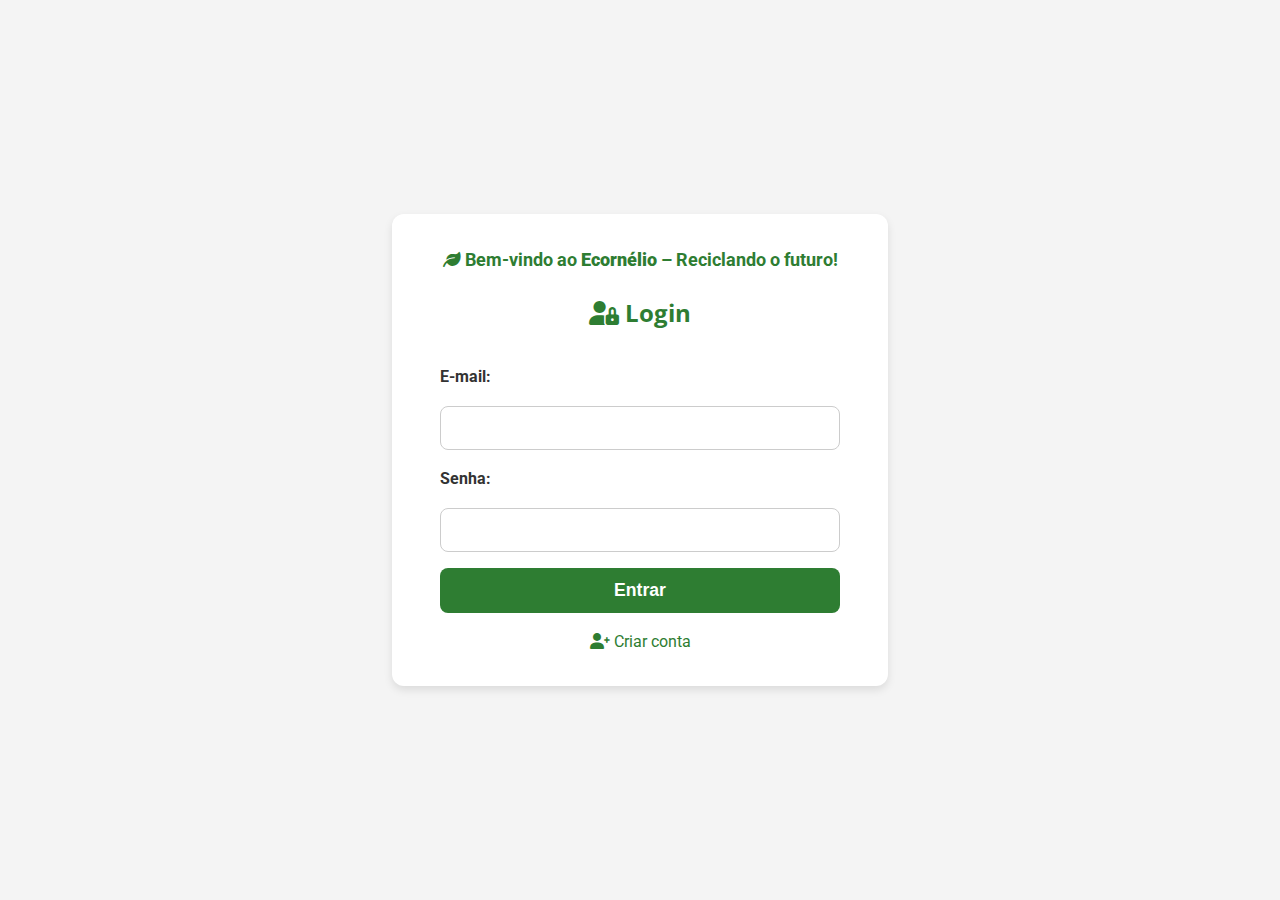
<file: index.html>
<!DOCTYPE html>
<html lang="pt-BR">
<head>
    <meta charset="UTF-8">
    <meta name="viewport" content="width=device-width, initial-scale=1.0">
    <title>Login - Ecornélio</title>
    <link href="https://fonts.googleapis.com/css2?family=Roboto:wght@400;700&family=Open+Sans&display=swap" rel="stylesheet">
    <link rel="stylesheet" href="https://cdnjs.cloudflare.com/ajax/libs/font-awesome/6.0.0/css/all.min.css">
    <link rel="stylesheet" href="css/login.css">
</head>
<body>
    <div class="login-container">
        <div class="welcome">
            <i class="fas fa-leaf"></i> Bem-vindo ao <strong>Ecornélio</strong> – Reciclando o futuro!
        </div>
        <h2><i class="fas fa-user-lock"></i> Login</h2>
        <form action="mainPage.html" method="GET">
            <label for="email">E-mail:</label>
            <input type="email" id="email" name="email" required>

            <label for="senha">Senha:</label>
            <input type="password" id="senha" name="senha" required>

            <div class="submit">
                <button type="submit">Entrar</button>
            </div>
        </form>
        <div class="back-link">
            <a href="register.html"><i class="fas fa-user-plus"></i> Criar conta</a>
        </div>
    </div>
</body>
</html>
</file>
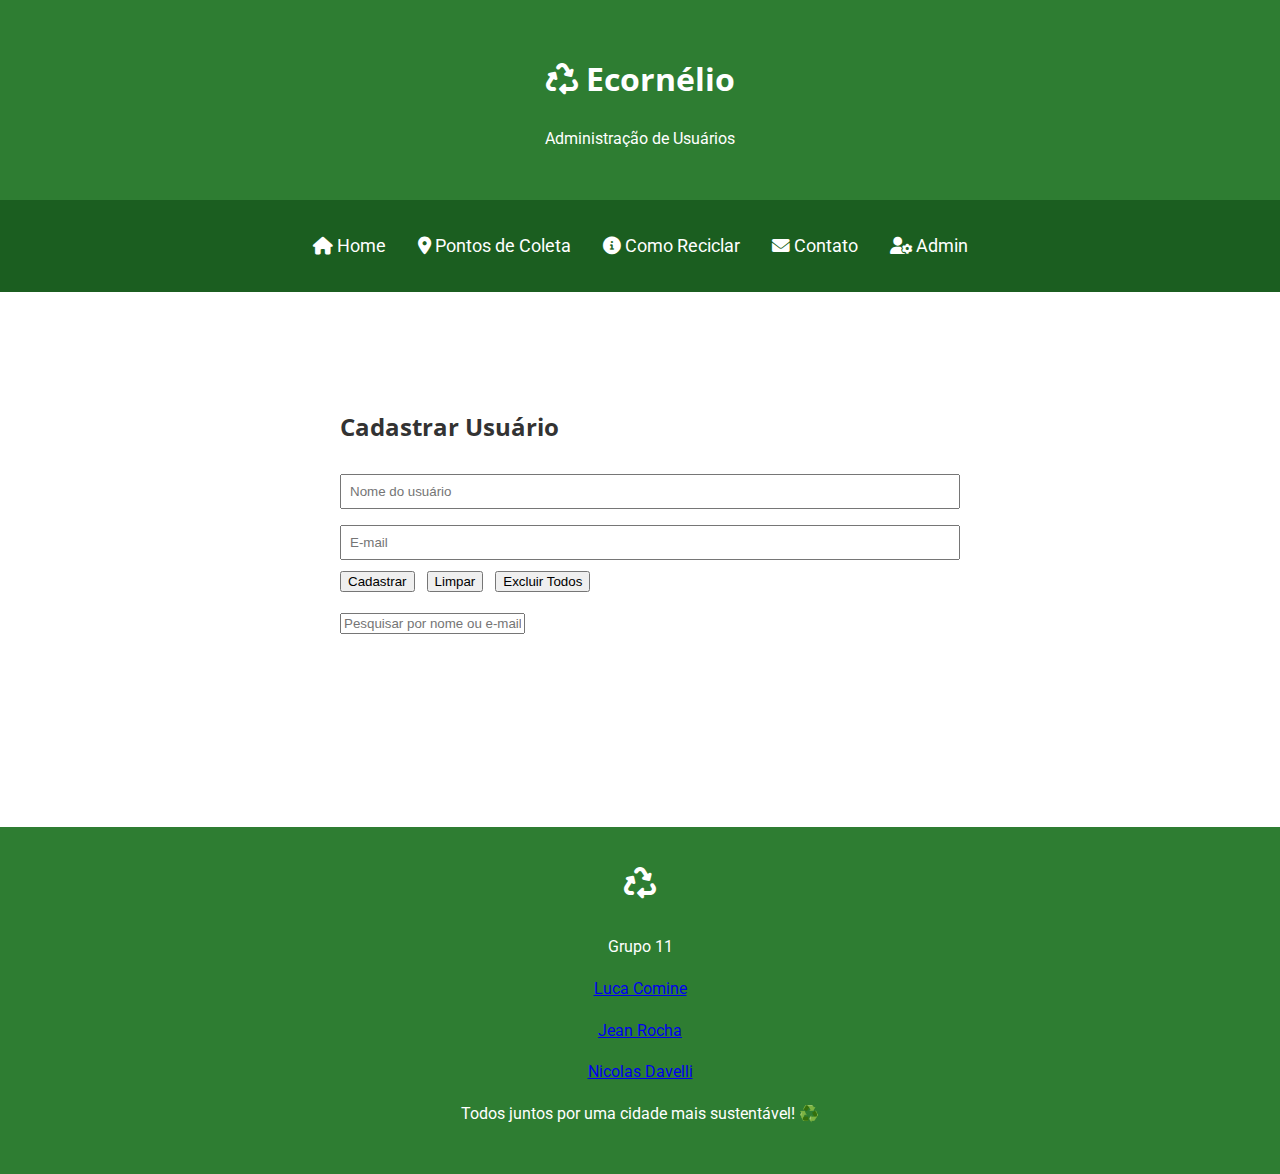
<file: admin.html>
<!DOCTYPE html>
<html lang="pt-BR">
<head>
    <meta charset="UTF-8">
    <meta name="viewport" content="width=device-width, initial-scale=1.0">
    <title>Ecornélio - Admin</title>
    <link href="https://fonts.googleapis.com/css2?family=Roboto:wght@400;700&family=Open+Sans&display=swap" rel="stylesheet">
    <link rel="stylesheet" href="https://cdnjs.cloudflare.com/ajax/libs/font-awesome/6.0.0/css/all.min.css">
    <link rel="stylesheet" href="css/mainPageStyle.css">
    <link rel="stylesheet" href="css/admin.css">
</head>
<body>
    <header>
        <h1><i class="fas fa-recycle"></i> Ecornélio</h1>
        <p>Administração de Usuários</p>
    </header>
    <nav>
        <ul>
            <li><a href="mainPage.html"><i class="fas fa-home"></i> Home</a></li>
            <li><a href="mainPage.html#pontos"><i class="fas fa-map-marker-alt"></i> Pontos de Coleta</a></li>
            <li><a href="mainPage.html#como-reciclar"><i class="fas fa-info-circle"></i> Como Reciclar</a></li>
            <li><a href="mainPage.html#contato"><i class="fas fa-envelope"></i> Contato</a></li>
            <li><a href="admin.html"><i class="fas fa-user-cog"></i> Admin</a></li>
        </ul>
    </nav>
    <main>
        <div class="admin-container">
            <form id="userForm" class="admin-form">
                <h2>Cadastrar Usuário</h2>
                <input type="text" id="nome" placeholder="Nome do usuário" required>
                <input type="email" id="email" placeholder="E-mail" required>
                <div>
                    <button type="submit">Cadastrar</button>
                    <button type="button" id="limparBtn">Limpar</button>
                    <button type="button" id="excluirTodosBtn">Excluir Todos</button>
                </div>
            </form>
            <div class="search-bar">
                <input type="text" id="pesquisa" placeholder="Pesquisar por nome ou e-mail...">
            </div>
            <ul id="userList" class="user-list"></ul>
        </div>
    </main>
    <footer id="contato">
        <div class="social">
            <a href="#"><i class="fas fa-recycle"></i></a>
        </div>
        <p>Grupo 11</p>
        <div class="cvs">
            <p><a href="https://lucaaaaaaaaaaaaaaa.github.io/CVWebDev/">Luca Comine</a></p>
            <p><a href="https://jeanalvesr.github.io/Projeto-web-curriculo/">Jean Rocha</a></p>
            <p><a href="https://nicknoot.github.io/Curriculo/">Nicolas Davelli</a></p>
        </div>
        <p>Todos juntos por uma cidade mais sustentável! ♻️</p>
    </footer>
    <script src="js/admin.js"></script>
</body>
</html>
</file>
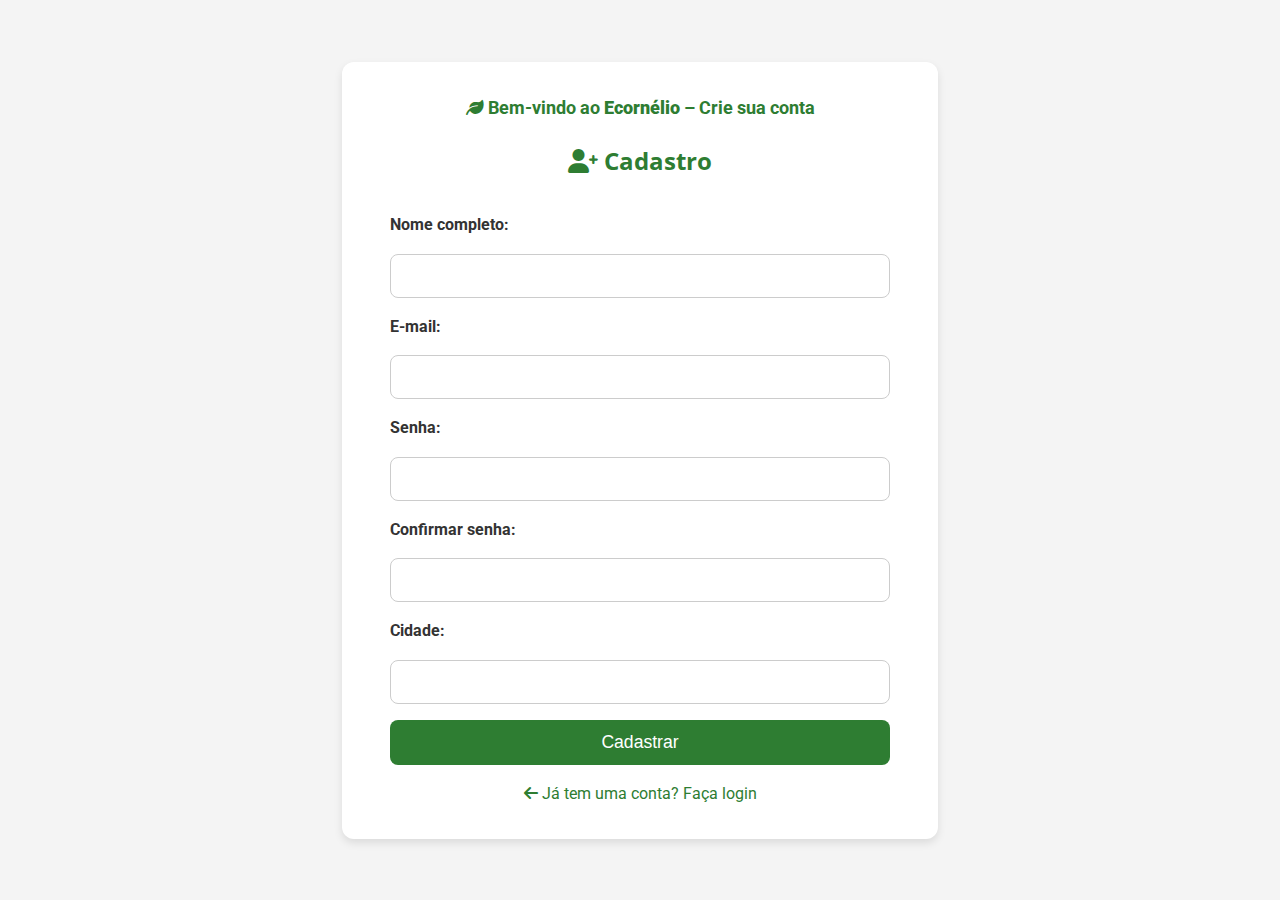
<file: register.html>
<!DOCTYPE html>
<html lang="pt-BR">
<head>
    <meta charset="UTF-8">
    <meta name="viewport" content="width=device-width, initial-scale=1.0">
    <title>Cadastro - Ecornélio</title>
    <link href="https://fonts.googleapis.com/css2?family=Roboto:wght@400;700&family=Open+Sans&display=swap" rel="stylesheet">
    <link rel="stylesheet" href="https://cdnjs.cloudflare.com/ajax/libs/font-awesome/6.0.0/css/all.min.css">
    <link rel="stylesheet" href="css/register.css">
</head>
<body>
    <div class="cadastro-container">
        <div class="welcome">
            <i class="fas fa-leaf"></i> Bem-vindo ao <strong>Ecornélio</strong> – Crie sua conta
        </div>
        <h2><i class="fas fa-user-plus"></i> Cadastro</h2>
        <form action="index.html" method="GET">
            <label for="nome">Nome completo:</label>
            <input type="text" id="nome" name="nome" required>

            <label for="email">E-mail:</label>
            <input type="email" id="email" name="email" required>

            <label for="senha">Senha:</label>
            <input type="password" id="senha" name="senha" required>

            <label for="confirmar-senha">Confirmar senha:</label>
            <input type="password" id="confirmar-senha" name="confirmar-senha" required>

            <label for="cidade">Cidade:</label>
            <input type="text" id="cidade" name="cidade" required>

            <button type="submit">Cadastrar</button>
        </form>
        <div class="back-link">
            <a href="index.html"><i class="fas fa-arrow-left"></i> Já tem uma conta? Faça login</a>
        </div>
    </div>
</body>
</html>
</file>
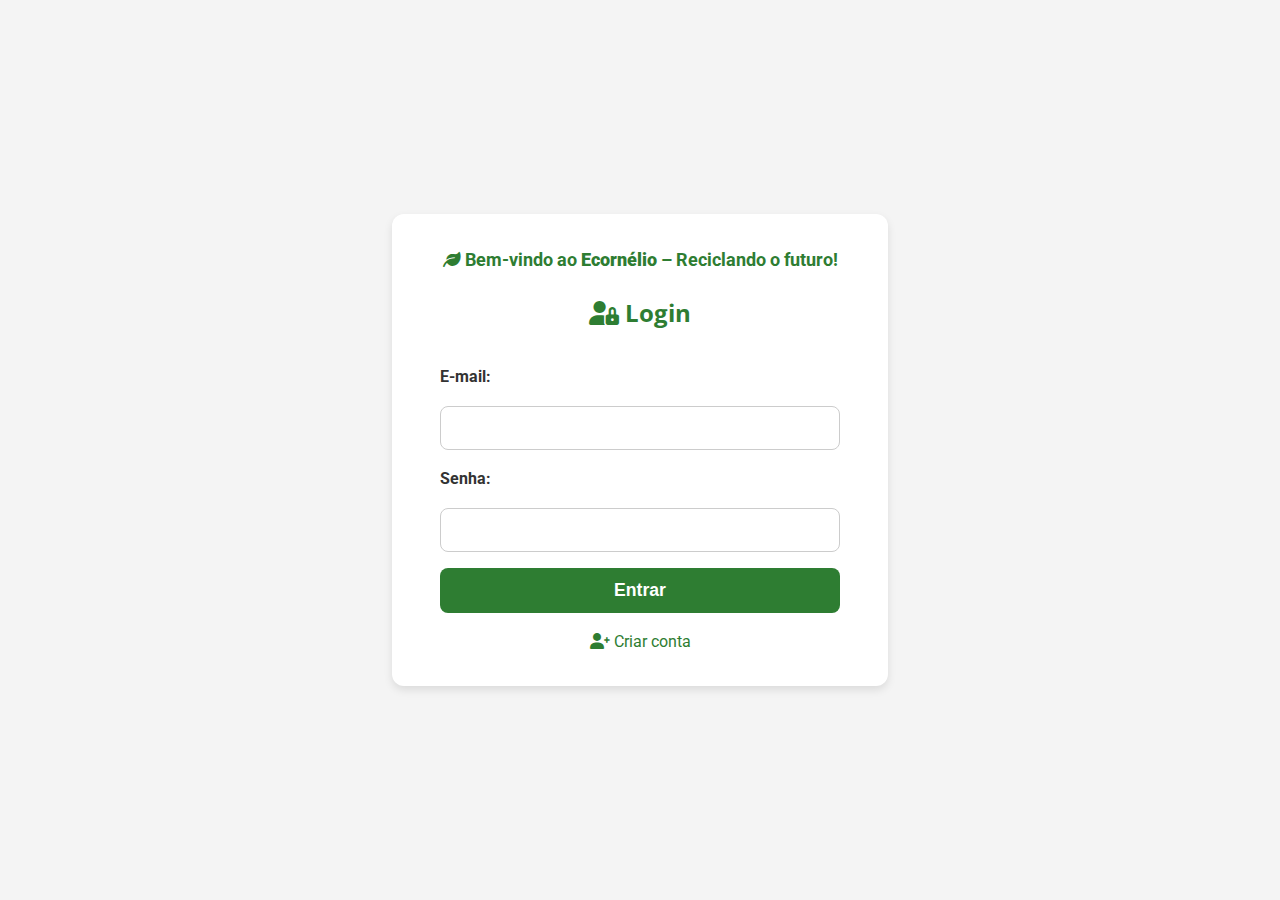
<file: pages/login.html>
<!DOCTYPE html>
<html lang="pt-BR">
<head>
    <meta charset="UTF-8">
    <meta name="viewport" content="width=device-width, initial-scale=1.0">
    <title>Login - Ecornélio</title>
    <link href="https://fonts.googleapis.com/css2?family=Roboto:wght@400;700&family=Open+Sans&display=swap" rel="stylesheet">
    <link rel="stylesheet" href="https://cdnjs.cloudflare.com/ajax/libs/font-awesome/6.0.0/css/all.min.css">
    <link rel="stylesheet" href="/css/login.css">
</head>
<body>
    <div class="login-container">
        <div class="welcome">
            <i class="fas fa-leaf"></i> Bem-vindo ao <strong>Ecornélio</strong> – Reciclando o futuro!
        </div>
        <h2><i class="fas fa-user-lock"></i> Login</h2>
        <form action="/../mainPage.html" method="GET">
            <label for="email">E-mail:</label>
            <input type="email" id="email" name="email" required>

            <label for="senha">Senha:</label>
            <input type="password" id="senha" name="senha" required>

            <div class="submit">
                <button type="submit">Entrar</button>
            </div>
        </form>
        <div class="back-link">
            <a href="register.html"><i class="fas fa-user-plus"></i> Criar conta</a>
        </div>
    </div>
</body>
</html>
</file>
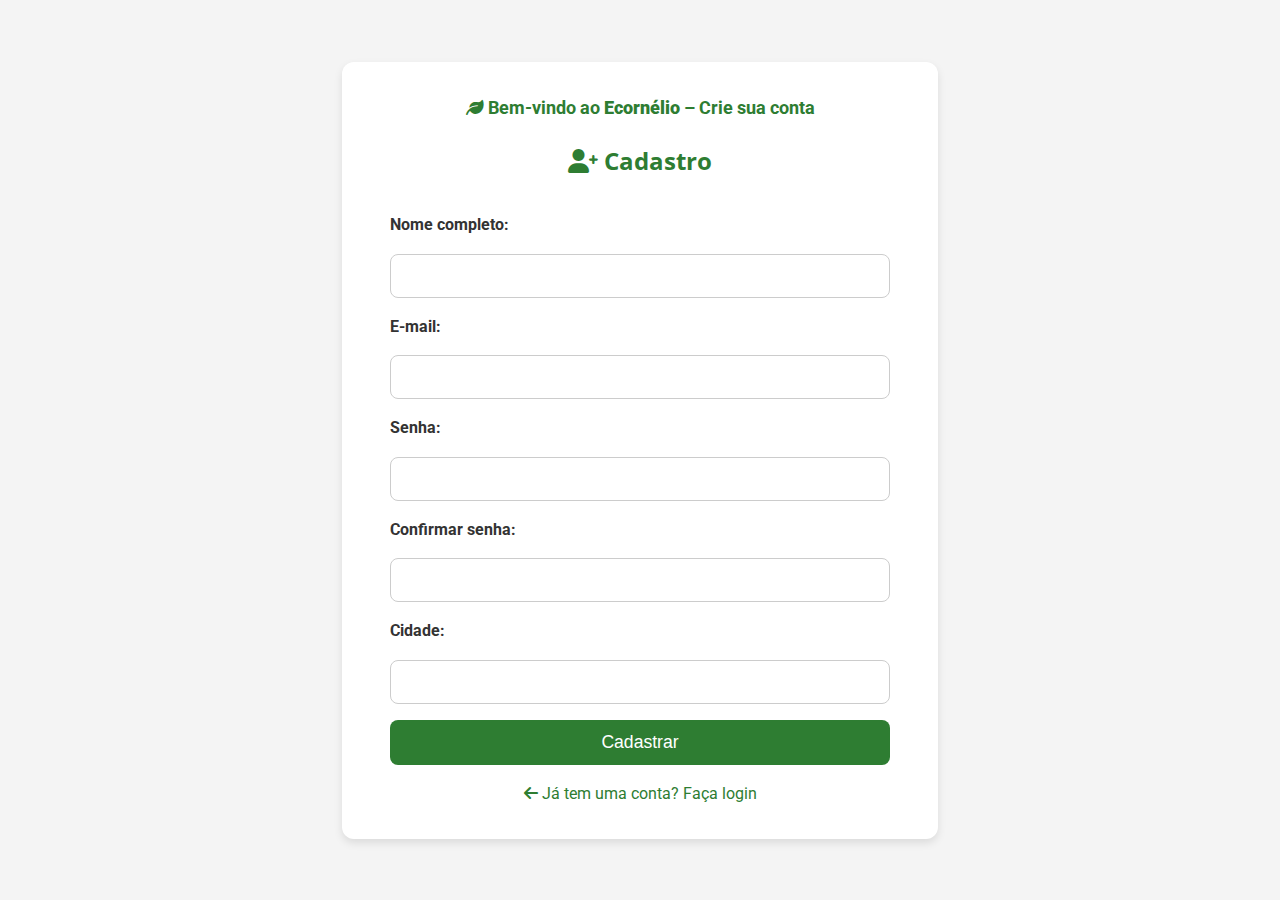
<file: pages/register.html>
<!DOCTYPE html>
<html lang="pt-BR">
<head>
    <meta charset="UTF-8">
    <meta name="viewport" content="width=device-width, initial-scale=1.0">
    <title>Cadastro - Ecornélio</title>
    <link href="https://fonts.googleapis.com/css2?family=Roboto:wght@400;700&family=Open+Sans&display=swap" rel="stylesheet">
    <link rel="stylesheet" href="https://cdnjs.cloudflare.com/ajax/libs/font-awesome/6.0.0/css/all.min.css">
    <link rel="stylesheet" href="/css/register.css">
</head>
<body>
    <div class="cadastro-container">
        <div class="welcome">
            <i class="fas fa-leaf"></i> Bem-vindo ao <strong>Ecornélio</strong> – Crie sua conta
        </div>
        <h2><i class="fas fa-user-plus"></i> Cadastro</h2>
        <form action="index.html" method="GET">
            <label for="nome">Nome completo:</label>
            <input type="text" id="nome" name="nome" required>

            <label for="email">E-mail:</label>
            <input type="email" id="email" name="email" required>

            <label for="senha">Senha:</label>
            <input type="password" id="senha" name="senha" required>

            <label for="confirmar-senha">Confirmar senha:</label>
            <input type="password" id="confirmar-senha" name="confirmar-senha" required>

            <label for="cidade">Cidade:</label>
            <input type="text" id="cidade" name="cidade" required>

            <button type="submit">Cadastrar</button>
        </form>
        <div class="back-link">
            <a href="index.html"><i class="fas fa-arrow-left"></i> Já tem uma conta? Faça login</a>
        </div>
    </div>
</body>
</html>
</file>
<file: css/login.css>
:root {
    --primary-color: #2E7D32;
    --secondary-color: #1B5E20;
    --accent-color: #FF9800;
    --text-color: #333;
}

body {
    font-family: 'Roboto', sans-serif;
    margin: 0;
    line-height: 1.6;
    color: var(--text-color);
    background-color: #f4f4f4;
    display: flex;
    align-items: center;
    justify-content: center;
    height: 100vh;
}

.login-container {
    background-color: white;
    padding: 2rem 3rem;
    border-radius: 12px;
    box-shadow: 0 4px 8px rgba(0,0,0,0.1);
    max-width: 400px;
    width: 100%;
}

.welcome {
    text-align: center;
    color: var(--primary-color);
    font-size: 1.1rem;
    margin-bottom: 1rem;
    font-weight: bold;
}

h2 {
    text-align: center;
    color: var(--primary-color);
    font-family: 'Open Sans', sans-serif;
    margin-bottom: 2rem;
}

form {
    display: flex;
    flex-direction: column;
    gap: 1rem;
}

label {
    font-weight: bold;
}

input[type="email"],
input[type="password"] {
    padding: 0.75rem;
    border: 1px solid #ccc;
    border-radius: 8px;
    font-size: 1rem;
}

.back-link {
    text-align: center;
    margin-top: 1rem;
}

.back-link a {
    color: var(--primary-color);
    text-decoration: none;
}

.back-link a:hover {
    text-decoration: underline;
}

.submit button {
    background-color: #2E7D32; 
    color: white;
    border: none;
    padding: 12px 25px;
    font-size: 1.1rem;
    border-radius: 8px;
    cursor: pointer;
    font-weight: 700;
    display: inline-flex;
    align-items: center;
    gap: 8px;
    transition: background-color 0.3s ease;
    width: 100%;
    justify-content: center; 
    box-sizing: border-box;  
}

.submit button:hover {
    background-color: #1B5E20;     
}
</file>
<file: css/mainPageStyle.css>
:root {
    --primary-color: #2E7D32;
    --secondary-color: #1B5E20;
    --accent-color: #FF9800;
    --text-color: #333;
}

body {
    font-family: 'Roboto', sans-serif;
    margin: 0;
    line-height: 1.6;
    color: var(--text-color);
}

header {
    background-color: var(--primary-color);
    color: white;
    padding: 2rem;
    text-align: center;
}

nav {
    background-color: var(--secondary-color);
    padding: 1rem;
}

nav ul {
    list-style: none;
    padding: 0;
    display: flex;
    justify-content: center;
    gap: 2rem;
    flex-wrap: wrap;
}

nav a {
    color: white;
    text-decoration: none;
    font-size: 1.1rem;
}

main {
    padding: 2rem;
    max-width: 1200px;
    margin: 0 auto;
}

.features {
    display: grid;
    grid-template-columns: repeat(auto-fit, minmax(250px, 1fr));
    gap: 2rem;
    margin: 3rem 0;
}

.feature-card {
    background-color: #f8f9fa;
    padding: 1.5rem;
    border-radius: 10px;
    border: 2px solid var(--primary-color);
    text-align: center;
}

.gallery {
    margin: 4rem 0;
}

.image-grid {
    display: grid;
    grid-template-columns: repeat(auto-fit, minmax(250px, 1fr));
    gap: 1rem;
}

.image-grid img {
    width: 100%;
    height: 200px;
    object-fit: cover;
    border-radius: 8px;
    box-shadow: 0 2px 4px rgba(0,0,0,0.1);
}

.benefits ul {
    list-style: none;
    padding: 0;
    display: grid;
    gap: 1.5rem;
    margin: 2rem 0;
}

.benefits li {
    padding: 1rem;
    background-color: #e8f5e9;
    border-left: 4px solid var(--accent-color);
}

footer {
    background-color: var(--primary-color);
    color: white;
    text-align: center;
    padding: 2rem;
    margin-top: 4rem;
}

.social {
    display: flex;
    justify-content: center;
    gap: 1.5rem;
    font-size: 2rem;
    margin-bottom: 1.5rem;
}

.social a {
    color: white;
    transition: color 0.3s;
}

.social a:hover {
    color: var(--accent-color);
}

.mission {
    text-align: center;
    margin: 2rem 0;
    padding: 2rem;
    background-color: #f1f8e9;
    border-radius: 10px;
}

h1, h2, h3 {
    font-family: 'Open Sans', sans-serif;
}
</file>
<file: css/admin.css>
.admin-container { max-width: 600px; margin: 2rem auto; background: #fff; padding: 2rem; border-radius: 8px; }
.admin-form input { margin: 0.5rem 0; padding: 0.5rem; width: 100%; }
.admin-form button { margin-right: 0.5rem; }
.user-list { margin-top: 2rem; }
.user-list li { display: flex; justify-content: space-between; align-items: center; padding: 0.5rem 0; border-bottom: 1px solid #eee; }
.user-list .info { flex: 1; }
.user-list button { margin-left: 1rem; }
.search-bar { margin: 1rem 0; }
</file>
<file: css/register.css>
:root {
    --primary-color: #2E7D32;
    --secondary-color: #1B5E20;
    --accent-color: #FF9800;
    --text-color: #333;
}

body {
    font-family: 'Roboto', sans-serif;
    margin: 0;
    line-height: 1.6;
    color: var(--text-color);
    background-color: #f4f4f4;
    display: flex;
    align-items: center;
    justify-content: center;
    height: 100vh;
}

.cadastro-container {
    background-color: white;
    padding: 2rem 3rem;
    border-radius: 12px;
    box-shadow: 0 4px 8px rgba(0,0,0,0.1);
    max-width: 500px;
    width: 100%;
}

.welcome {
    text-align: center;
    color: var(--primary-color);
    font-size: 1.1rem;
    margin-bottom: 1rem;
    font-weight: bold;
}

h2 {
    text-align: center;
    color: var(--primary-color);
    font-family: 'Open Sans', sans-serif;
    margin-bottom: 2rem;
}

form {
    display: flex;
    flex-direction: column;
    gap: 1rem;
}

label {
    font-weight: bold;
}

input[type="text"],
input[type="email"],
input[type="password"] {
    padding: 0.75rem;
    border: 1px solid #ccc;
    border-radius: 8px;
    font-size: 1rem;
}

button[type="submit"] {
    background-color: var(--primary-color);
    color: white;
    padding: 0.75rem;
    border: none;
    border-radius: 8px;
    font-size: 1.1rem;
    cursor: pointer;
    transition: background-color 0.3s;
}

button[type="submit"]:hover {
    background-color: var(--secondary-color);
}

.back-link {
    text-align: center;
    margin-top: 1rem;
}

.back-link a {
    color: var(--primary-color);
    text-decoration: none;
}

.back-link a:hover {
    text-decoration: underline;
}
</file>
